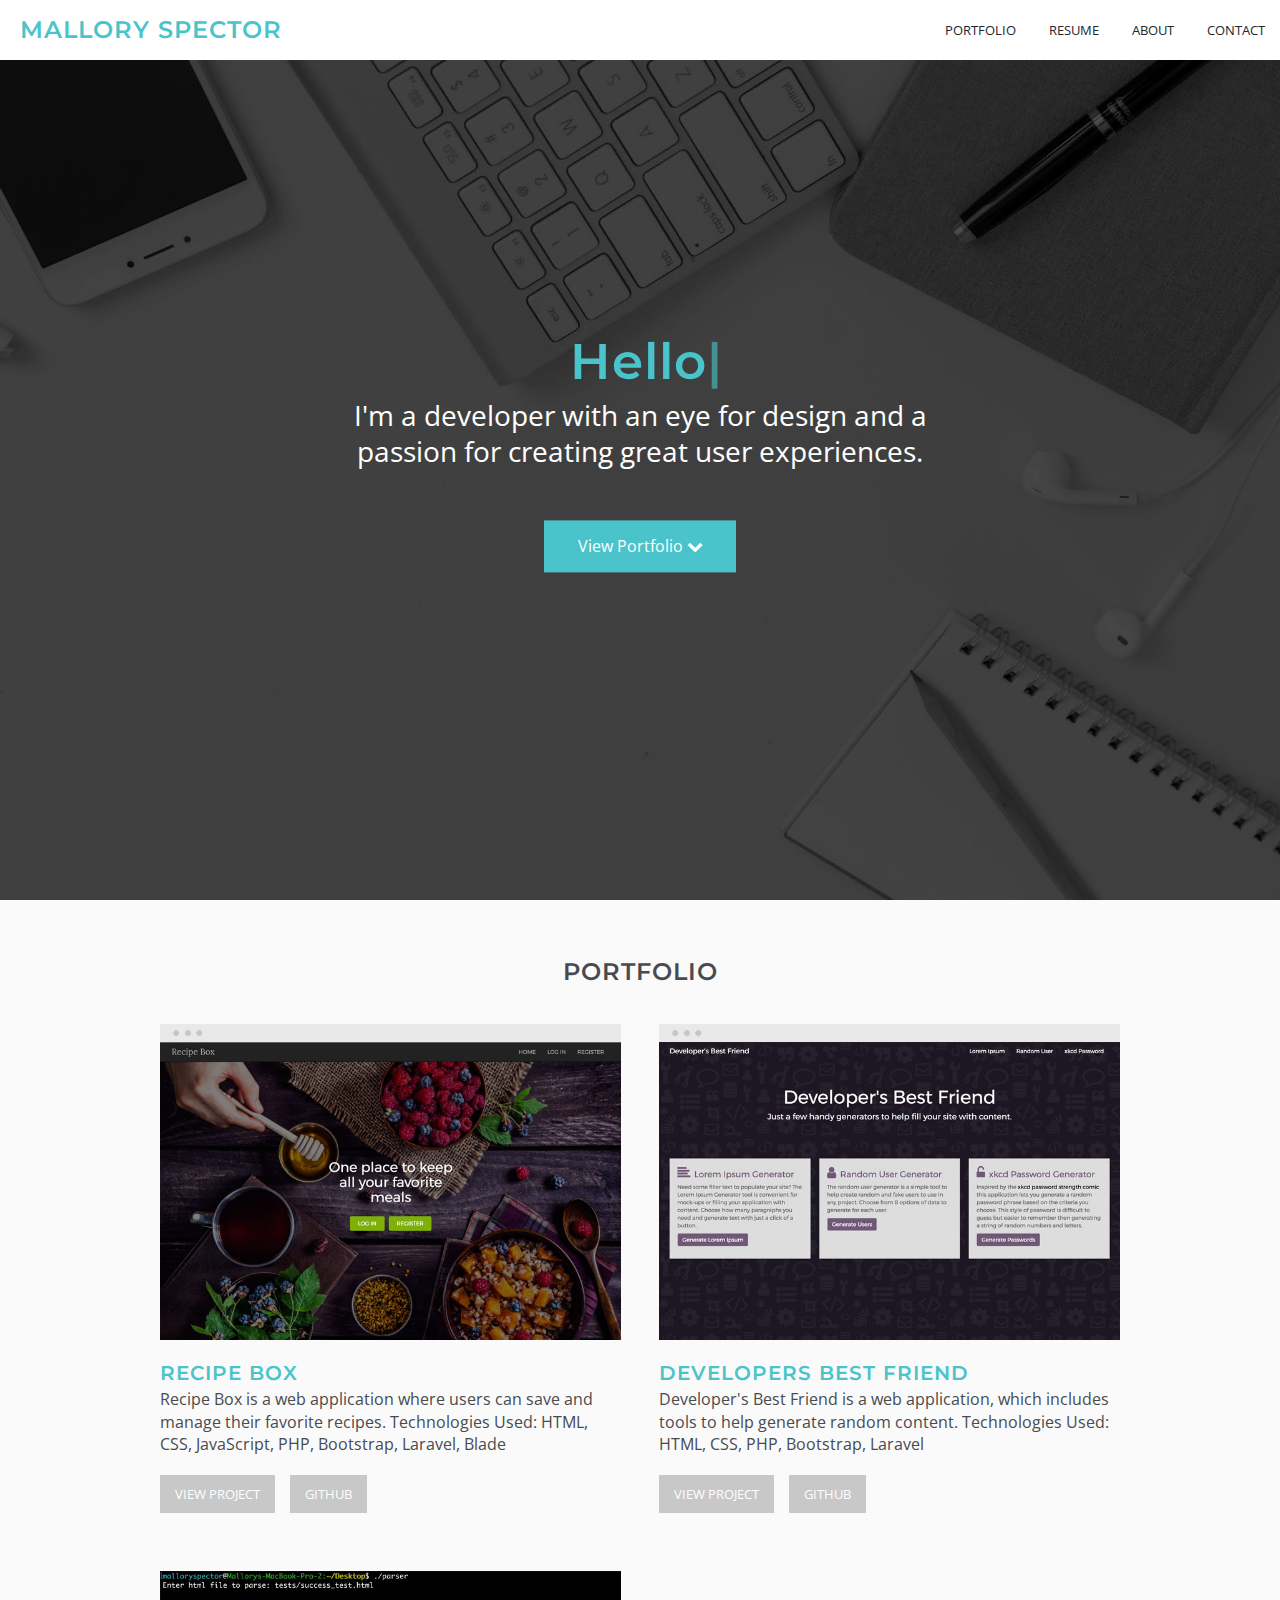
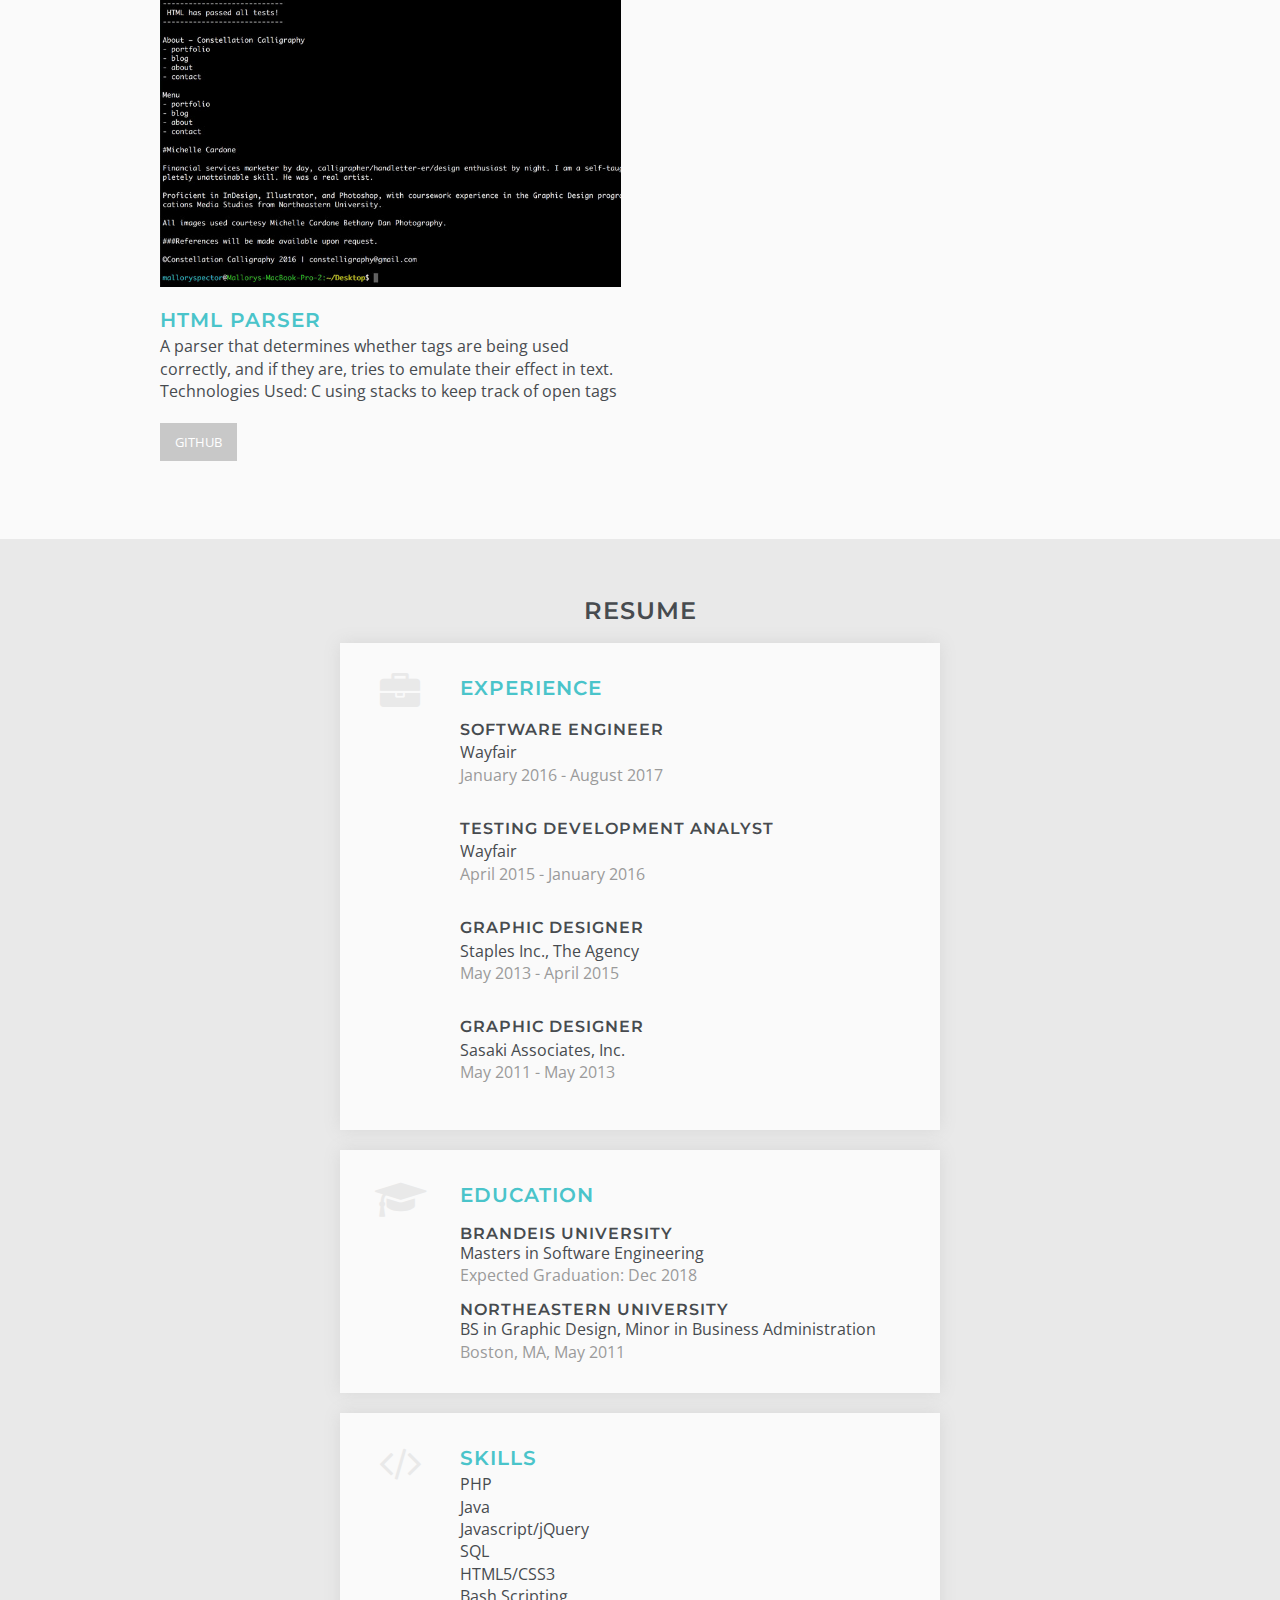
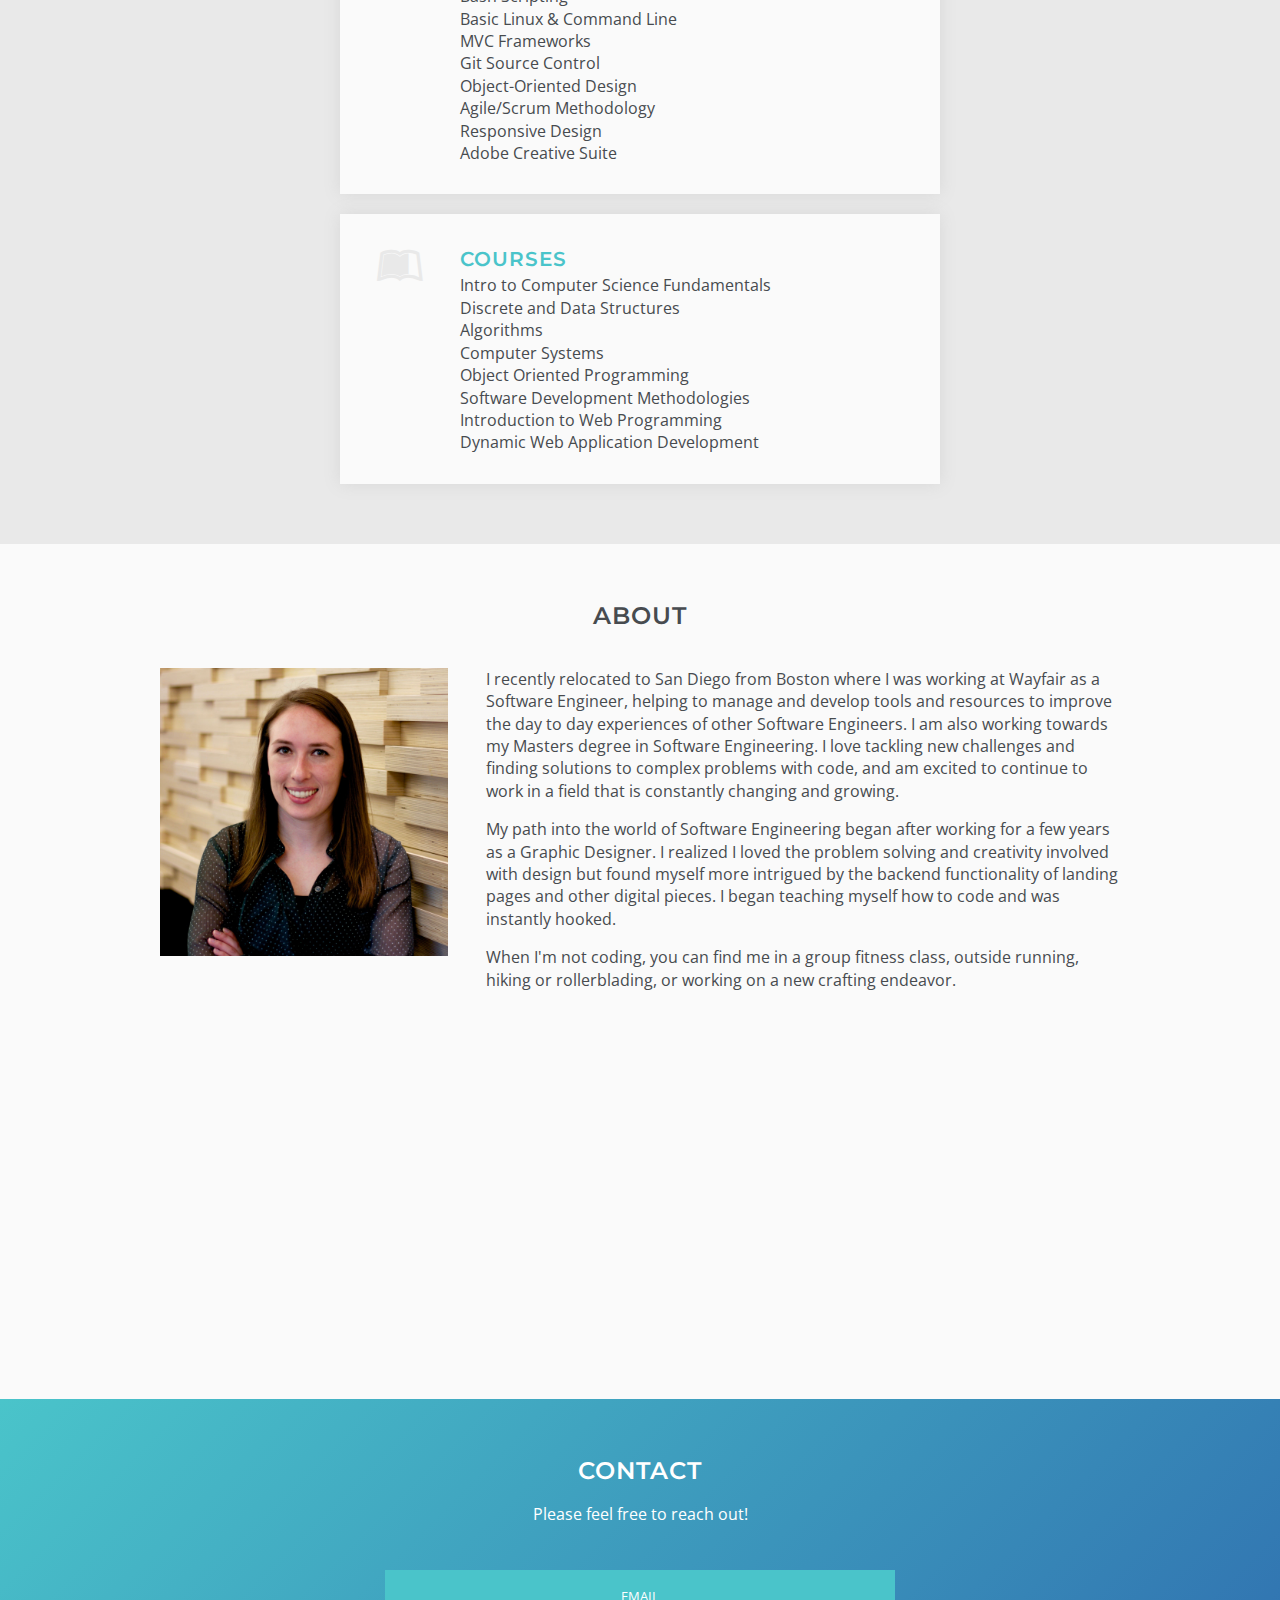
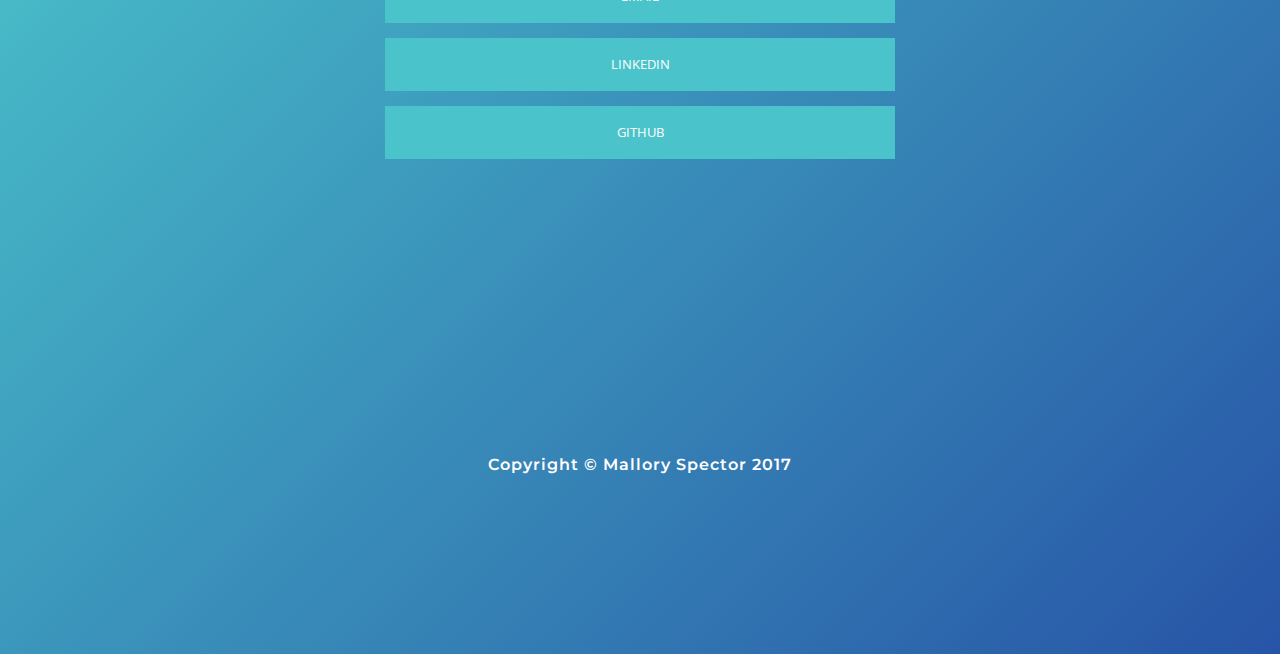
<file: index.html>
<!DOCTYPE html>
<html lang="en">
  <head>
    <meta charset="utf-8">
    <meta http-equiv="X-UA-Compatible" content="IE=edge">
    <meta name="viewport" content="width=device-width, initial-scale=1.0">
    <title>Mallory Spector</title>
    <link rel="icon" href="images/favicon.png">
    <link rel="stylesheet" href="styles/reset.css">
    <link href="https://fonts.googleapis.com/css?family=Montserrat:600" rel="stylesheet">
    <link href="https://fonts.googleapis.com/css?family=Open+Sans" rel="stylesheet">
    <link rel="stylesheet" href="styles/font-awesome.min.css">
    <link rel="stylesheet" href="styles/style.css">
  </head>
  <body>
    <header class="row header text-uppercase">
      <div class="logo">
        <h1 class="text-logo text-bold">Mallory Spector
          <span class="bars">
            <i class="fa fa-bars"></i>
          </span>
        </h1>
      </div>
      <div class="nav">
        <ul class="text-nav">
          <li><a href="#portfolio">Portfolio</a></li>
          <li><a href="#resume">Resume</a></li>
          <li><a href="#about">About</a></li>
          <li><a href="#contact">Contact</a></li>
        </ul>
      </div>
    </header>

    <div class="hero">
      <div class="hero-container">
        <h2 class="text-bold text-hero typing"></h2>
        <h2 class="text-hero-sub">I'm a developer with an eye for design and a passion for creating great user experiences.</h2>
        <div class="view-portfolio-header">
          <p class="text-center"><a class="selected" href="#portfolio">View Portfolio
            <i class="fa fa-chevron-down"></i></a>
          </p>
        </div>
      </div>
    </div>

    <div id="portfolio" class="portfolio">
      <div class="large-container">
        <h3 class="text-bold text-uppercase text-center text-section-header">Portfolio</h3>
        <div class="row projects"></div>
      </div>
    </div>

    <div id="resume" class="resume">
      <div class="small-container">
        <h3 class="text-bold text-uppercase text-center text-section-header">Resume</h3>
        <div class="row resume-row">
          <i class="fa fa-briefcase resume-icon text-center"></i>
          <div id="experience" class="resume-content">
            <h4 class="text-bold text-uppercase text-info-title">Experience</h4>
          </div>
        </div>
        <div class="row resume-row">
          <i class="fa fa-graduation-cap resume-icon text-center"></i>
          <div id="education" class="resume-content">
            <h4 class="text-bold text-uppercase text-info-title">Education</h4>
          </div>
        </div>
        <div class="row resume-row">
          <i class="fa fa-code resume-icon text-center"></i>
          <div id="skills" class="resume-content">
            <h4 class="text-bold text-uppercase text-info-title">Skills</h4>
          </div>
        </div>
        <div class="row resume-row">
          <i class="fa fa-leanpub resume-icon text-center"></i>
          <div id="courses" class="resume-content">
            <h4 class="text-bold text-uppercase text-info-title">Courses</h4>
          </div>
        </div>
      </div>
    </div>

    <div id="about" class="about">
      <div class="large-container">
        <h3 class="text-bold text-uppercase text-center text-section-header">About</h3>
        <div class="row about-row">
          <div class="about-image">
            <img src="images/bio_small.jpg" srcset="images/bio_small.jpg 500w, images/bio_medium.jpg 1000w, images/bio_large.jpg 1500w" alt="bio" sizes="100vw">
          </div>
          <div class="about-description">
            <p>I recently relocated to San Diego from Boston where I was working at Wayfair as a Software Engineer, helping to manage and develop tools and resources to improve the day to day experiences of other Software Engineers. I am also working towards my Masters degree in Software Engineering. I love tackling new challenges and finding solutions to complex problems with code, and am excited to continue to work in a field that is constantly changing and growing.</p>
            <br>
            <p>My path into the world of Software Engineering began after working for a few years as a Graphic Designer. I realized I loved the problem solving and creativity involved with design but found myself more intrigued by the backend functionality of landing pages and other digital pieces. I began teaching myself how to code and was instantly hooked.</p>
            <br>
            <p>When I'm not coding, you can find me in a group fitness class, outside running, hiking or rollerblading, or working on a new crafting endeavor.</p>
          </div>
        </div>
      </div>
    </div>

    <div id="contact" class="contact">
      <div class="small-container">
        <h3 class="text-bold text-uppercase text-center text-section-header">Contact</h3>
        <p class="text-center">Please feel free to reach out!</p>
        <ul class="text-uppercase text-center">
          <a href="mailto:malloryspector@gmail.com"><li class="contact-button">Email</li></a>
          <a href="https://www.linkedin.com/in/mallory-spector-4806a733/" target="_blank"><li class="contact-button">LinkedIn</li></a>
          <a href="https://github.com/malloryspector" target="_blank"><li class="contact-button">Github</li></a>
        </ul>
        <p class="text-bold text-center text-copyright">Copyright &copy; Mallory Spector 2017</p>
      </div>
    </div>

    <script src="https://ajax.googleapis.com/ajax/libs/jquery/3.2.1/jquery.min.js"></script>
    <script src="scripts/typeit.min.js"></script>
    <script src="scripts/data/resume.js"></script>
    <script src="scripts/data/portfolio.js"></script>
    <script src="scripts/animation.js"></script>
  </body>
</html>
</file>
<file: styles/style.css>
* {
  -webkit-box-sizing: border-box;
  -moz-box-sizing: border-box;
  -ms-box-sizing: border-box;
  box-sizing: border-box;
}

body {
  font-family: 'Open Sans', sans-serif;
  height: 100%;
  color: #474b4f;
}

img, embed, object, video {
  max-width: 100%;
  max-height: 100%;
}

/* VISUAL STYLES SECTION */
.text-bold {
  font-family: 'Montserrat', sans-serif;
  font-weight: 600;
  letter-spacing: 1px;
}

.text-uppercase {
  text-transform: uppercase;
}

.text-center {
  text-align: center;
}

.text-logo {
  font-size: 24px;
}

.text-nav {
  font-size: 13px;
  text-align: right;
}

.text-hero {
  font-size: 50px;
  text-align: center;
  padding: 10px;
  color: #4ac4ca;
}

.text-hero-sub {
  font-size: 28px;
  line-height: 130%;
  text-align: center;
  margin-bottom: 50px;
}

.text-section-header {
  font-size: 24px;
  padding: 20px;
}

.text-info-title {
  font-size: 20px;
  color: #4ac4ca;
  padding: 5px 0;
}

.text-quote {
  font-size: 28px;
  line-height: 120%;
}

.text-light {
  color: #9a9a9a;
}

.text-copyright {
  padding-top: 250px;
}

.bars {
  display: none;
  color: #9a9a9a;
}

p {
  font-size: 16px;
  line-height: 140%;
}

i.fa {
  font-size: 40px;
}

i.fa.fa-bars {
  font-size: 26px;
}

i.fa.fa-chevron-down {
  font-size: 16px;
}

/* STRUCTURE SECTION */
li {
  display: inline;
}

a {
  text-decoration: none;
}

a:link,
a:visited {
  color: #222629;
}

a:hover,
a:active {
  color: #4ac4ca;
}

a.selected:link,
a.selected:active,
a.selected:hover,
a.selected:visited {
  color: #fff;
}

.row {
  display: flex;
  flex-wrap: wrap;
  width: 100%;
  justify-content: space-between;
  margin: auto;
  align-items: center;
}

.large-container {
  width: 80%;
  margin: auto;
}

.small-container {
  width: 50%;
  margin: auto;
}

.hero-container {
  position: absolute;
  top: 50%;
  left: 50%;
  transform: translate(-50%, -50%);
}

.header {
  position: fixed;
  background-color: #fff;
  height: 60px;
  width: 100%;
  z-index: 1;
}

.logo {
  flex-basis: 50%;
  padding-left: 20px;
  color: #4ac4ca;
  cursor: pointer;
}

.nav {
  flex-basis: 50%;
}

.nav a {
  padding: 21px 15px;
}

.hero {
  color: #fff;
  background-size: cover;
  background-image: url('../images/hero.jpg');
  background-position: top right;
  background-attachment: fixed;
  height: 100vh;
}

.view-portfolio-header {
  background-color: #4ac4ca;
  margin: auto;
  padding: 15px;
  width: 30%;
  cursor: pointer;
}

.portfolio {
  background-color: #fafafa;
  padding: 40px;
  min-height: 95vh;
}

.portfolio ul {
  padding: 30px 30px 30px 0;
}

.portfolio li {
  padding: 10px 15px;
  margin-right: 15px;
}

.portfolio a {
  color: #fff;
}

.projects {
  align-items: flex-start;
}

.feature-block {
  flex-basis: 48%;
  padding: 20px 0;
}

.resume {
  background-color: #e9e9e9;
  padding: 40px;
  min-height: 95vh;
}

.resume-row {
  align-items: flex-start;
  background-color: #fafafa;
  padding: 30px 0;
  margin-bottom: 20px;
  box-shadow: 0 0 1em #d7d7d7;
}

.resume-icon {
  flex-basis: 20%;
  color: #e9e9e9;
  margin-bottom: 20px;
}

.resume-content {
  flex-basis: 80%;
}

.about {
  background-color: #fafafa;
  padding: 40px;
  min-height: 95vh;
}

.about-row {
  align-items: flex-start;
}

.about-image {
  flex-basis: 30%;
  padding-top: 20px;
}

.about-description {
  flex-basis: 66%;
  padding-top: 20px;
}

.contact {
  background: #2754a7; /* For browsers that do not support gradients */
  background: -webkit-linear-gradient(135deg, #4ac4ca, #2754a7); /* For Safari 5.1 to 6.0 */
  background: -o-linear-gradient(135deg, #4ac4ca, #2754a7); /* For Opera 11.1 to 12.0 */
  background: -moz-linear-gradient(135deg, #4ac4ca, #2754a7); /* For Firefox 3.6 to 15 */
  background: linear-gradient(135deg, #4ac4ca, #2754a7); /* Standard syntax */
  background-size: 100%;
  color: #fff;
  padding: 40px;
  min-height: 95vh;
}

.contact ul {
  padding: 30px;
}

.contact li {
  display: block;
  padding: 20px 15px;
  margin: 15px;
}

.footer {
  background: #fff;
  padding: 15px;
}

.footer p {
  color: #222629;
  font-size: 12px;
}

/* COMPONENTS SECTION */

.small-button {
  font-size: 13px;
  padding: 5px 10px;
  margin: 5px;
  color: #222629;
  cursor: pointer;
}

.small-button:hover {
  background-color: #4ac4ca;
  color: #fff;
  cursor: pointer;
}

.selected {
  background-color: #4ac4ca;
  color: #fff;
  cursor: pointer;
}

.project-button {
  font-size: 13px;
  background-color: #c8c8c8;
  color: #fff;
  cursor: pointer;
}

.project-button:hover {
  background-color: #4ac4ca;
  color: #fff;
  cursor: pointer;
}

.contact-button {
  font-size: 13px;
  background-color: #4ac4ca;
  color: #fff;
  cursor: pointer;
}

.contact-button:hover {
  background-color: #c8c8c8;
  color: #fff;
  cursor: pointer;
}

/* Responsive */
@media screen and (max-width: 1200px) {
  .small-container {
    width: 80%;
    margin: auto;
  }

  .hero-container {
    width: 70%;
    margin: auto;
  }
}

@media screen and (max-width: 768px) {
  .text-hero {
    font-size: 40px;
    text-align: center;
    padding: 10px;
  }

  .text-hero-sub {
    font-size: 24px;
    text-align: center;
  }

  .row {
    align-items: flex-start;
  }

  .logo {
    flex-basis: 100%;
    padding-top: 18px;
    color: #4ac4ca;
    display: inline;
  }

  .view-portfolio-header {
    background-color: #4ac4ca;
    margin: auto;
    padding: 15px;
    width: 40%;
    cursor: pointer;
  }

  .nav {
    flex-basis: 100%;
    text-align: right;
  }

  .nav a {
    display: none;
  }

  .bars {
    display: inline;
    text-align: right;
    padding: 0 20px;
    cursor: pointer;
    float: right;
  }

  .nav.responsive a {
    display: block;
    text-align: center;
  }

  .nav.responsive ul {
    margin-top: 16px;
    background-color: #d7d7d7;
  }

  .large-container,
  .small-container {
    width: 95%;
    margin: auto;
  }

  .hero-container {
    width: 80%;
    margin: auto;
  }

  .feature-block {
    flex-basis: 100%;
    padding: 20px 0;
  }

  .about-image,
  .about-description {
    flex-basis: 100%;
    padding-top: 20px;
  }

  .resume-icon {
    flex-basis: 100%;
    color: #e9e9e9;
  }

  .resume-content {
    flex-basis: 100%;
    text-align: center;
  }
}

@media screen and (max-width: 500px) {
  p {
    font-size: 14px;
    line-height: 140%;
  }

  .text-hero {
    font-size: 26px;
    text-align: center;
    padding: 10px;
  }

  .text-hero-sub {
    font-size: 20px;
    text-align: center;
  }

  .text-copyright {
    padding-top: 130px;
  }

  .text-quote {
    font-size: 20px;
    line-height: 120%;
  }

  .row {
    align-items: flex-start;
  }

  .logo {
    flex-basis: 100%;
    padding-top: 18px;
    color: #4ac4ca;
    display: inline;
  }

  .view-portfolio-header {
    background-color: #4ac4ca;
    margin: auto;
    padding: 15px;
    width: 50%;
    cursor: pointer;
  }

  .nav {
    flex-basis: 100%;
    text-align: right;
  }

  .nav a {
    display: none;
  }

  .bars {
    display: inline;
    padding-right: 20px;
    cursor: pointer;
  }

  .nav.responsive a {
    display: block;
    text-align: center;
  }

  .nav.responsive ul {
    margin-top: 16px;
    background-color: #d7d7d7;
  }

  .large-container,
  .small-container {
    width: 95%;
    margin: auto;
  }

  .feature-block {
    flex-basis: 100%;
    padding: 20px 0;
  }

  .about-image,
  .about-description {
    flex-basis: 100%;
    padding-top: 20px;
  }

  .resume-icon {
    flex-basis: 100%;
    color: #e9e9e9;
  }

  .resume-content {
    flex-basis: 100%;
    text-align: center;
  }
}
</file>
